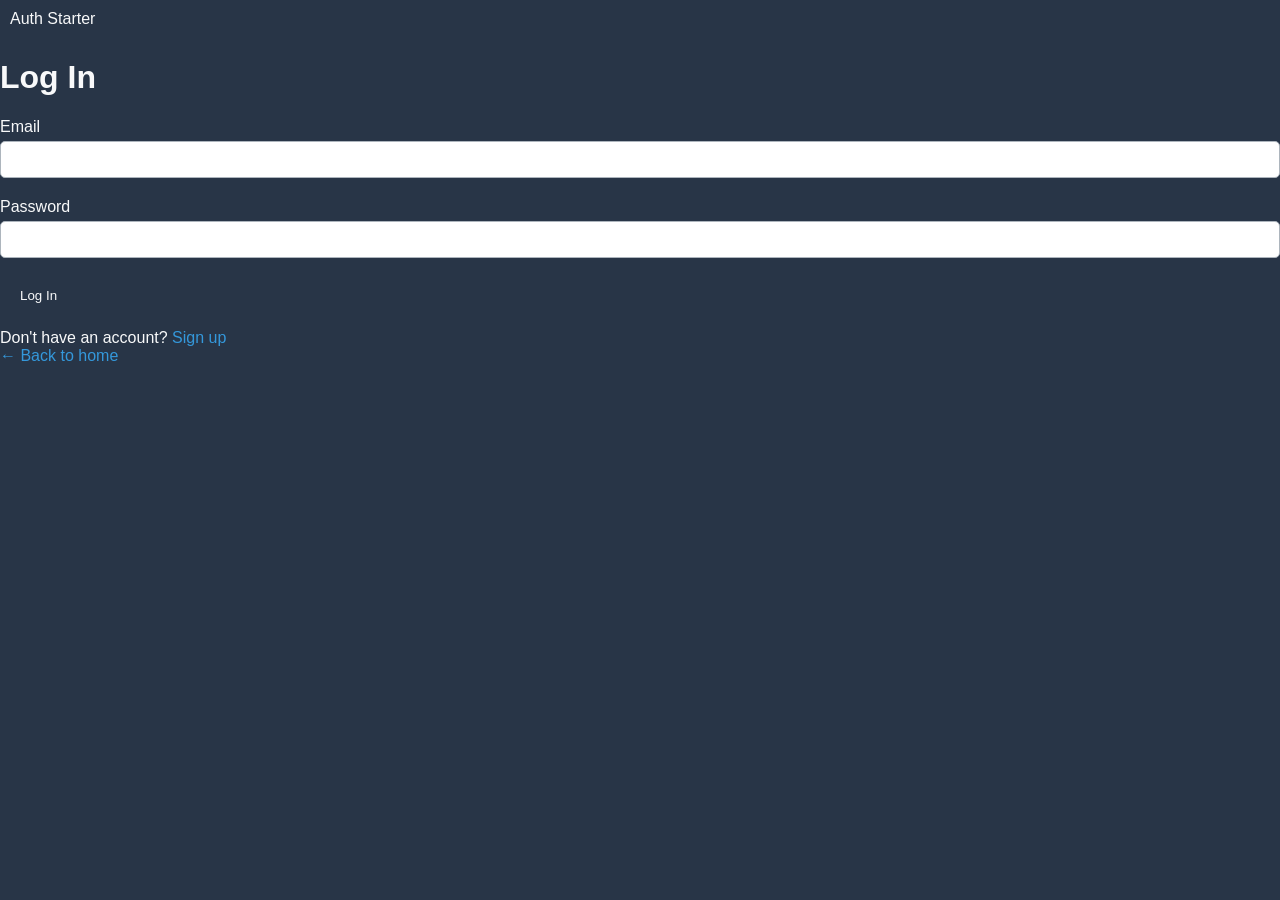
<file: static/login.html>
<!DOCTYPE html>
<html lang="en">
<head>
  <meta charset="UTF-8" />
  <meta name="viewport" content="width=device-width, initial-scale=1.0" />
  <title>Login - Auth Starter</title>
  <link rel="stylesheet" href="/static/css/styles.css" />
</head>
<body>
  <header class="navbar">
    <nav class="container" aria-label="Main navigation">
      <a href="/" class="navbar__brand">Auth Starter</a>
    </nav>
  </header>

  <main class="auth-wrapper">
    <div class="auth-card">
      <h1>Log In</h1>

      <p id="form-error" class="alert alert-error hidden" role="alert"></p>

      <form id="login-form" novalidate>
        <div class="form-group">
          <label for="email">Email</label>
          <input type="email" id="email" name="email" autocomplete="email" required />
        </div>

        <div class="form-group">
          <label for="password">Password</label>
          <input type="password" id="password" name="password" autocomplete="current-password" required />
        </div>

        <button type="submit" id="submit-btn" class="btn btn-primary btn-block">Log In</button>
      </form>

      <p class="auth-card__footer">
        Don't have an account? <a href="/register.html">Sign up</a><br />
        <a href="/">&larr; Back to home</a>
      </p>
    </div>
  </main>

  <script src="/static/js/common.js"></script>
  <script src="/static/js/login.js"></script>
</body>
</html>
</file>
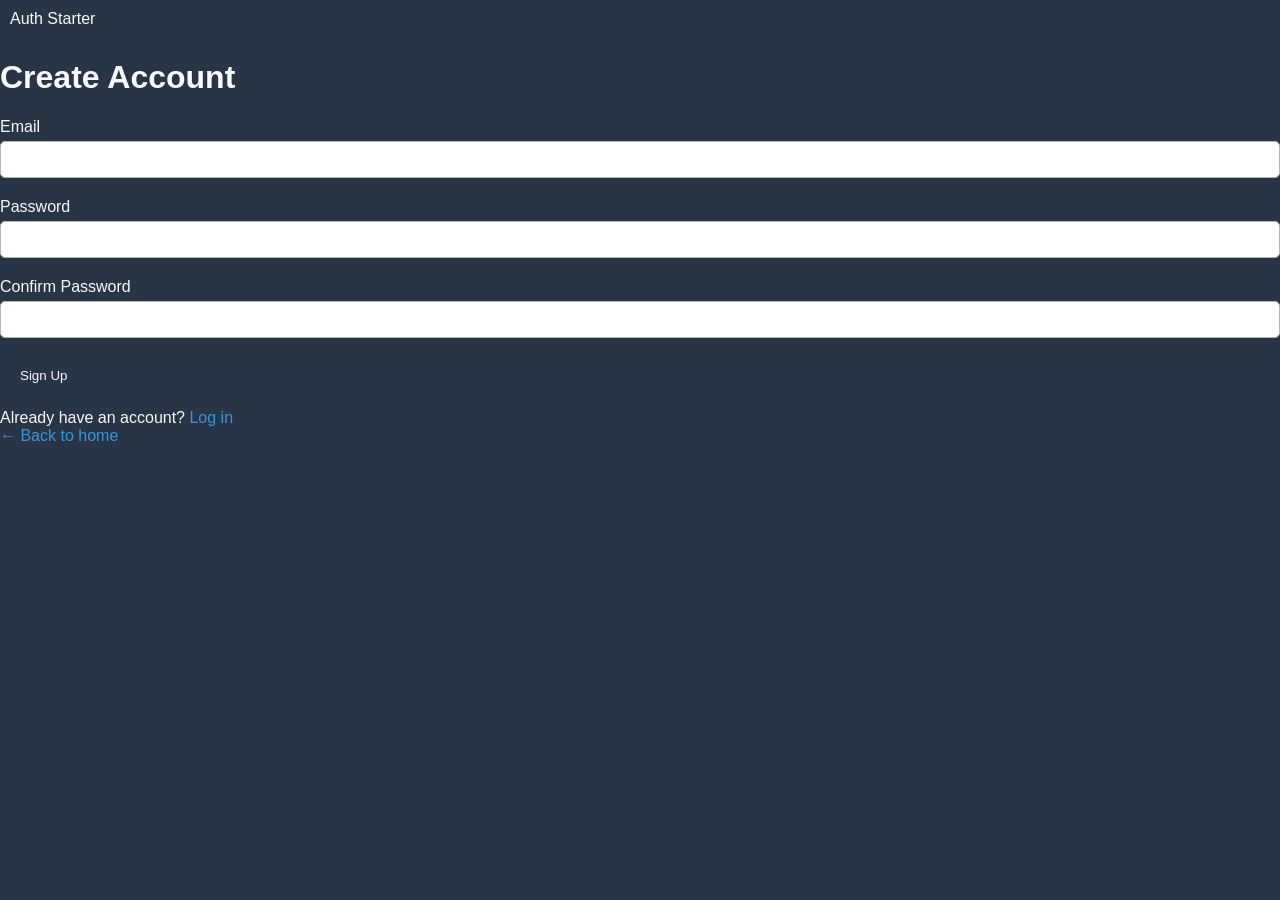
<file: static/register.html>
<!DOCTYPE html>
<html lang="en">
<head>
  <meta charset="UTF-8" />
  <meta name="viewport" content="width=device-width, initial-scale=1.0" />
  <title>Sign Up - Auth Starter</title>
  <link rel="stylesheet" href="/static/css/styles.css" />
</head>
<body>
  <header class="navbar">
    <nav class="container" aria-label="Main navigation">
      <a href="/" class="navbar__brand">Auth Starter</a>
    </nav>
  </header>

  <main class="auth-wrapper">
    <div class="auth-card">
      <h1>Create Account</h1>

      <p id="form-error" class="alert alert-error hidden" role="alert"></p>
      <p id="form-success" class="alert alert-success hidden" role="status"></p>

      <form id="register-form" novalidate>
        <div class="form-group">
          <label for="email">Email</label>
          <input type="email" id="email" name="email" autocomplete="email" required aria-describedby="email-error" />
          <span id="email-error" class="field-error"></span>
        </div>

        <div class="form-group">
          <label for="password">Password</label>
          <input type="password" id="password" name="password" autocomplete="new-password" required aria-describedby="password-error" />
          <span id="password-error" class="field-error"></span>
        </div>

        <div class="form-group">
          <label for="confirm-password">Confirm Password</label>
          <input type="password" id="confirm-password" name="confirm-password" autocomplete="new-password" required aria-describedby="confirm-password-error" />
          <span id="confirm-password-error" class="field-error"></span>
        </div>

        <button type="submit" id="submit-btn" class="btn btn-primary btn-block">Sign Up</button>
      </form>

      <p class="auth-card__footer">
        Already have an account? <a href="/login.html">Log in</a><br />
        <a href="/">&larr; Back to home</a>
      </p>
    </div>
  </main>

  <script src="/static/js/common.js"></script>
  <script src="/static/js/register.js"></script>
</body>
</html>
</file>
<file: static/css/styles.css>
/* ===== Design tokens ===== */
:root {
  --color-bg: #283547;
  --color-surface: #34495e;
  --color-text: #f8f9fa;
  --color-muted: #adb5bd;
  --color-border: #adb5bd;
  --color-primary: #3498db;
  --color-primary-hover: #2980b9;
  --color-danger: #e74c3c;
  --color-danger-bg: #f1b0b7;
  --color-success-bg: #2ecc71;
  --color-success: #27ae60;
  --radius: 10px;
  --shadow: 0 2px 10px rgba(20, 20, 20, 0.1);
  --blue: #283547;
  --green: #2ecc71;
}

/* ===== Base styles ===== */
body {
  font-family: Arial, sans-serif;
  margin: 0;
  padding: 0;
  background-color: var(--color-bg);
  color: var(--color-text);
}

a {
  color: var(--color-primary);
  text-decoration: none;
}

a:hover {
  text-decoration: underline;
}

/* ===== Navigation ===== */
.navbar {
  background-color: var(--blue);
  padding: 10px 0;
  display: flex;
  justify-content: space-between;
  align-items: center;
}

.navbar a {
  color: var(--color-text);
  margin: 0 10px;
}

.navbar a:hover {
  color: var(--color-primary);
}

/* ===== Hero Section ===== */
.hero {
  background-color: var(--green);
  color: var(--color-text);
  padding: 50px 0;
  text-align: center;
}

.hero h1 {
  font-size: 36px;
  margin-bottom: 20px;
}

.hero p {
  font-size: 18px;
  margin-bottom: 30px;
}

/* ===== Buttons ===== */
.btn {
  background-color: var(--primary);
  color: var(--color-text);
  border: none;
  padding: 10px 20px;
  border-radius: 5px;
  cursor: pointer;
}

.btn:hover {
  background-color: var(--primary-hover);
}

/* ===== Forms ===== */
.form-group {
  margin-bottom: 20px;
}

.form-group label {
  display: block;
  margin-bottom: 5px;
}

.form-group input,
.form-group textarea {
  width: 100%;
  padding: 10px;
  border: 1px solid var(--color-border);
  border-radius: 5px;
  box-sizing: border-box;
}

.form-group input:focus,
.form-group textarea:focus {
  border-color: var(--primary);
}

.form-group .error {
  color: var(--danger);
  font-size: 14px;
  margin-top: 5px;
}

/* ===== Error Messages ===== */
.error {
  color: var(--danger);
  font-size: 16px;
  margin-top: 10px;
}

/* ===== Loading State ===== */
.loading {
  color: var(--text);
  font-size: 18px;
  margin-top: 50px;
  text-align: center;
}

/* ===== Responsive ===== */
@media (max-width: 640px) {
  .navbar {
    padding: 10px 20px;
  }

  .hero {
    padding: 30px 0;
  }
}
</file>
